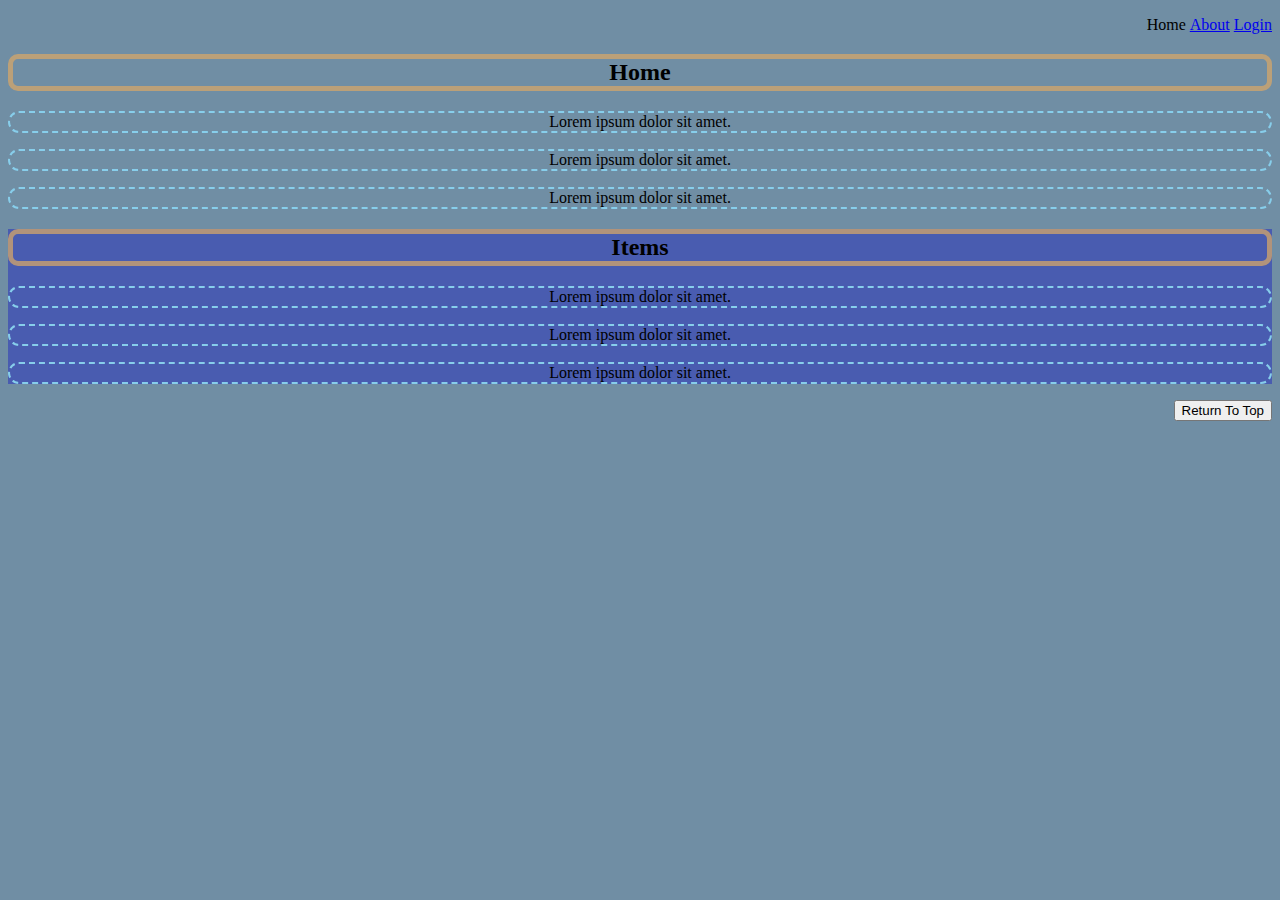
<file: css-practice/index.html>
<!DOCTYPE html>
<html>
<head>
  <title>Website</title>
  <link rel="stylesheet" href="indexStyle.css">
</head>
  <body>
    
    <header>
      <nav>
        <ul>
          <li>Home</li>
          <li><a href="about.html">About</a></li>
          <li><a href="login.html">Login</a></li>
        </ul>
      </nav>
    </header>
  <!-- think of class as a category, and id as a unique identifier. Section is for grouping specific related items together and div is used to group stuff together for easier editing -->
    <section id="featured products">
      <h2>Home</h2>
      <!-- class is a way to assign items to a group to be edited together that might not be next to each other -->
      <p class="webtext">Lorem ipsum dolor sit amet.</p>
      <p class="webtext">Lorem ipsum dolor sit amet.</p>
      <p class="webtext">Lorem ipsum dolor sit amet.</p>
    </section>

    <section id="products">
      <h2>Items</h2>

      <p class="webtext">Lorem ipsum dolor sit amet.</p>
      <p class="webtext">Lorem ipsum dolor sit amet.</p>
      <p class="webtext">Lorem ipsum dolor sit amet.</p>
    </section>

    <button class="btn btn-primary">Return To Top</button>
  </body>
</html>
</file>
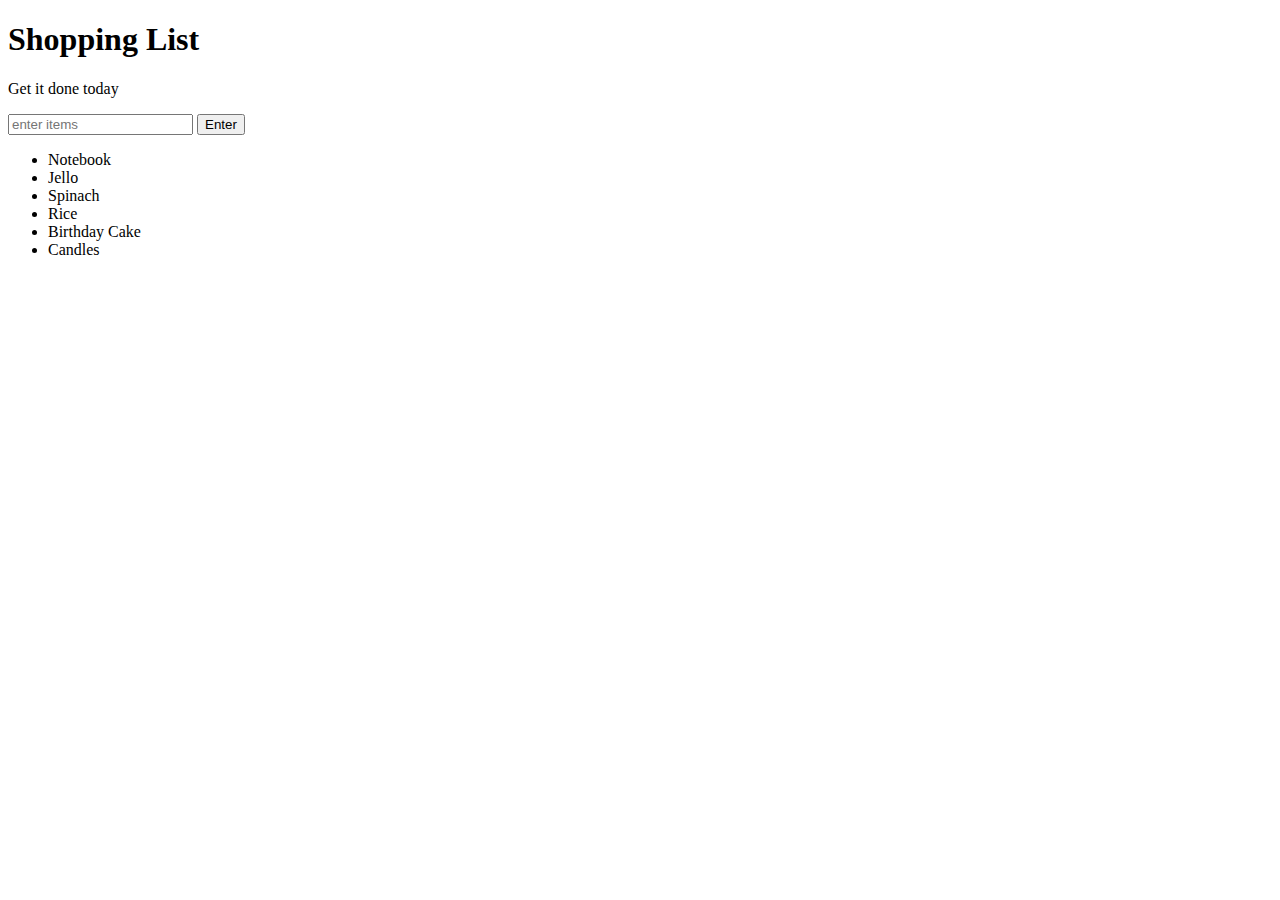
<file: DOM-manipulation/exercise/index.html>
<!DOCTYPE html>
<html>
<head>
	<title>Javascript + DOM</title>
	<link rel="stylesheet" type="text/css" href="style.css">
</head>
<body>
	<h1>Shopping List</h1>
	<p id="first">Get it done today</p>
	<input id="userinput" type="text" placeholder="enter items">
	<button id="enter">Enter</button>
	<ul>
		<li class="bold red" random="23">Notebook</li>
		<li>Jello</li>
		<li>Spinach</li>
		<li>Rice</li>
		<li>Birthday Cake</li>
		<li>Candles</li>
	</ul>
	<script type="text/javascript" src="script.js"></script>
</body>
</html>
</file>
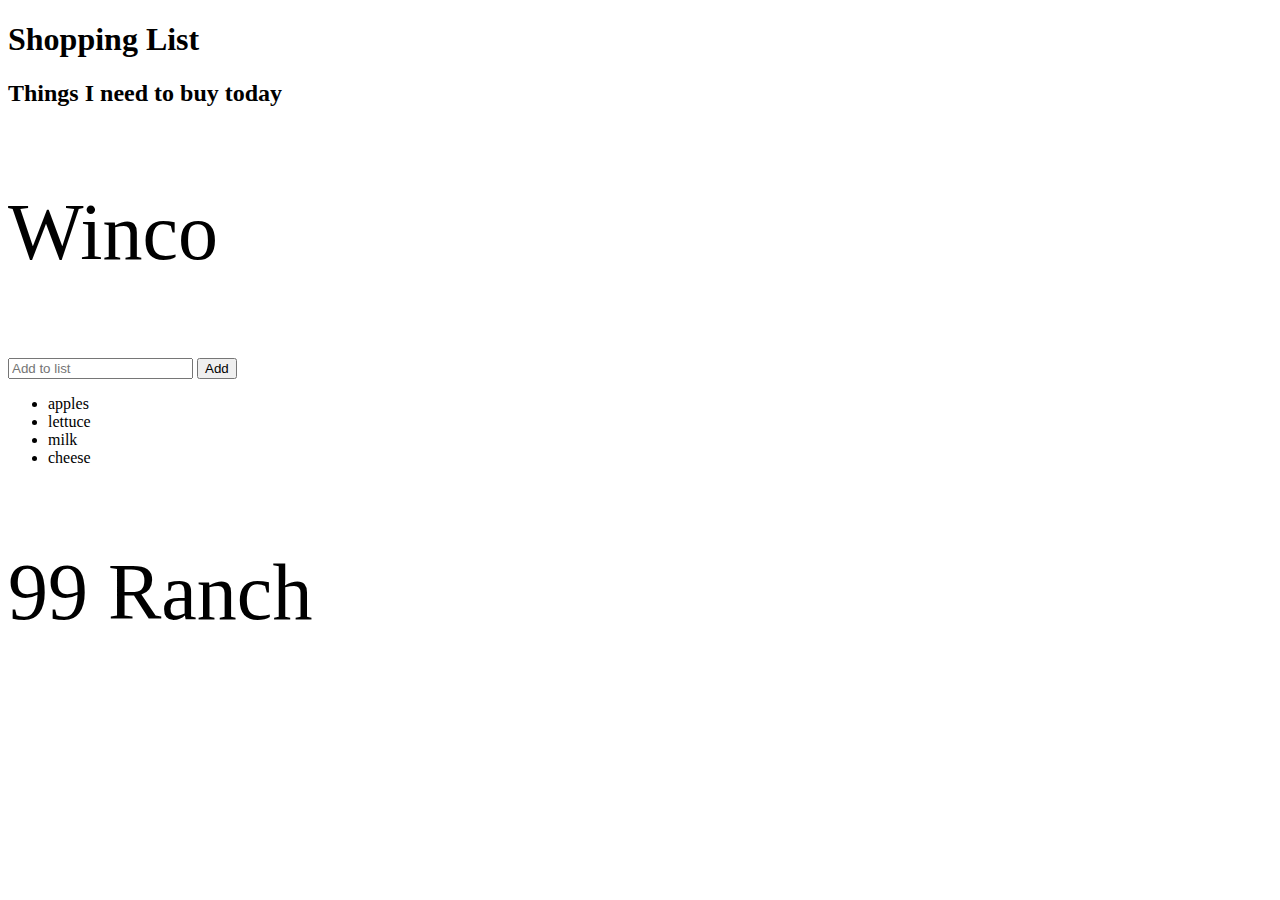
<file: DOM-manipulation/guided-practice/index.html>
<!DOCTYPE html>
<html lang="en">
<head>
    <meta charset="UTF-8">
    <meta name="viewport" content="width=device-width, initial-scale=1.0">
    <title>Document</title>
    <link rel="stylesheet" href="style.css">
</head>
<body>
    <h1>Shopping List</h1>
    <h2 id="note">Things I need to buy today</h2>
    <p class="store">Winco</p>
    <input id="userInput" type="text" placeholder="Add to list">
    <!-- it's faster for stlye sheet to grab an id rather than class -->
    <button id="addToList">Add</button>
    <ul id="VIPLIST">
        <li>apples</li>
        <li>lettuce</li>
        <li>milk</li>
        <li>cheese</li>
    </ul>

    <p> 99 Ranch</p>
    <script type="text/javascript" src="script.js"></script>
</body>
</html>
</file>
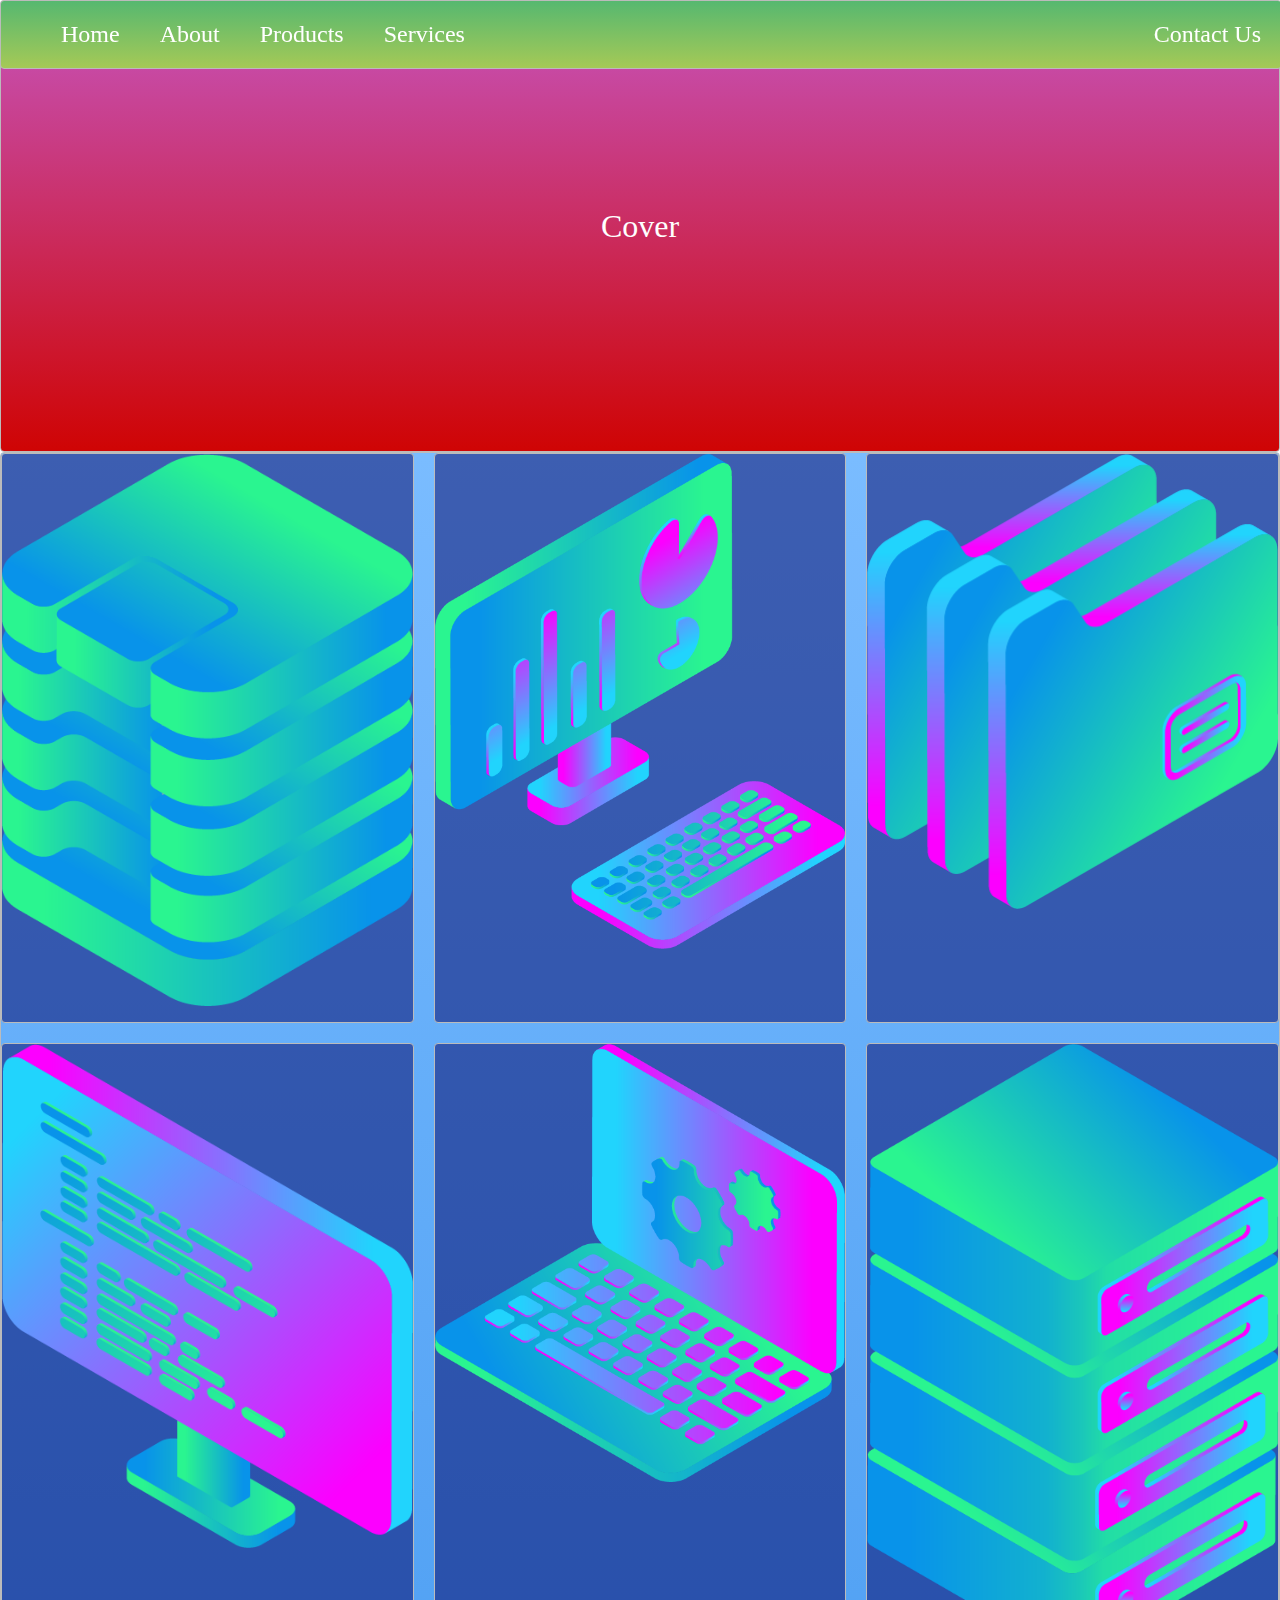
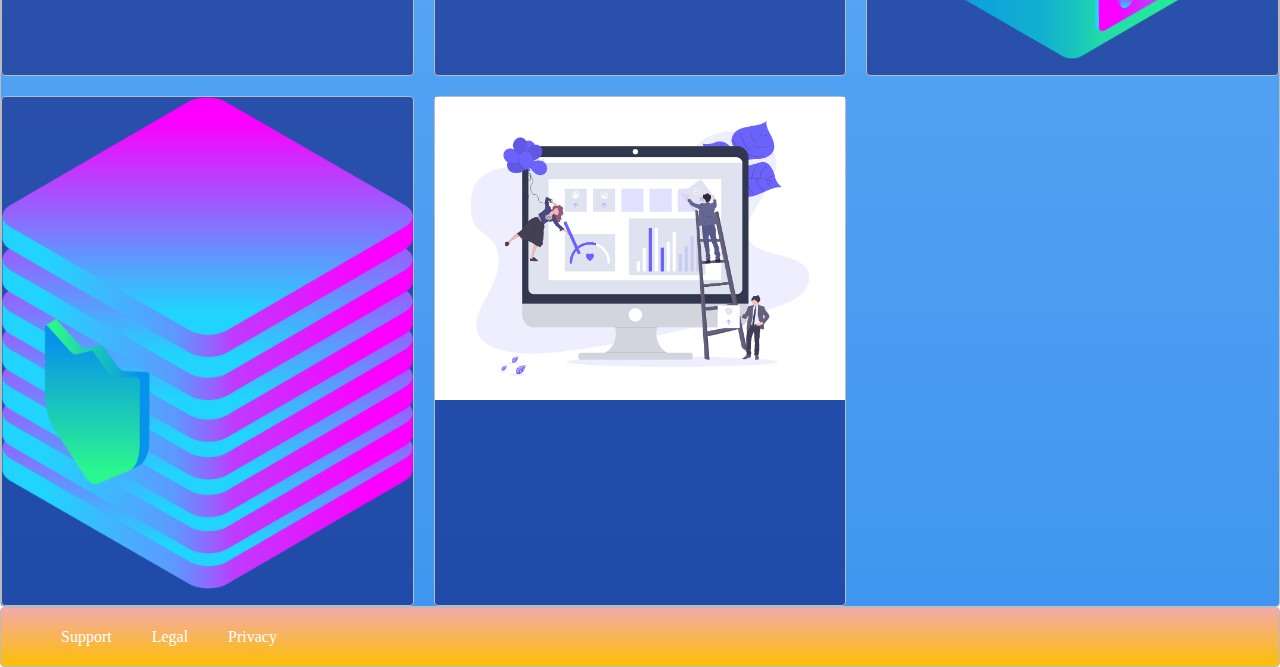
<file: mini-projects/cssgrid-csslayout-practice/index.html>
<!DOCTYPE html>
<html>
  <head>
    <title>Layout Master</title>
    <link rel="stylesheet" type="text/css" href="./style.css">
  </head>
  <body>

      <!-- use uls to make headers -->
      <nav class="zone green sticky">
          <ul class="main-nav">
            <li><a class="pseudoButton" href=""> Home</a></li>
            <li><a class="pseudoButton" href=""> About</a></li>
            <li><a class="pseudoButton" href=""> Products</a></li>
            <li><a class="pseudoButton" href=""> Services</a></li>
            <!-- we want to push the contact us button to far right -->
            <li class="push"><a href=""> Contact Us</a></li>
          </ul>
      </nav> 
      <div class="container zone red">Cover</div>
      
      <div class="zone blue grid">
        
        <!-- box is going to be our grid items -->
        <div class="box zone"><img src="img\data_storage_2_2.png" alt=""></div>
        <div class="box zone"><img src="img\desktop_analytics_2.png" alt=""></div>
        <div class="box zone"><img src="img\files_2.png" alt=""></div>
        <div class="box zone"><img src="img\monitor_coding_2.png" alt=""></div>
        <div class="box zone"><img src="img\monitor_settings_2.png" alt=""></div>
        <div class="box zone"><img src="img\server_2_2.png" alt=""></div>
        <div class="box zone"><img src="img\server_safe_2.png" alt=""></div>
        <div class="box zone"><img src="img\undraw.png" alt=""></div>
        <!-- <div class="zone blue">Project Grid</div> -->
      </div>

      <footer class="zone yellow">
        <ul class="footer-nav">
          <li> <a class="pseudoButton-footer" href=""> Support</a> </li>
          <li> <a class="pseudoButton-footer" href=""> Legal </a> </li>
          <li> <a class="pseudoButton-footer" href=""> Privacy </a> </li>
        </ul>
      </footer>
      <!-- <div class="zone yellow">Footer</div> -->
  </body>
</html>
</file>
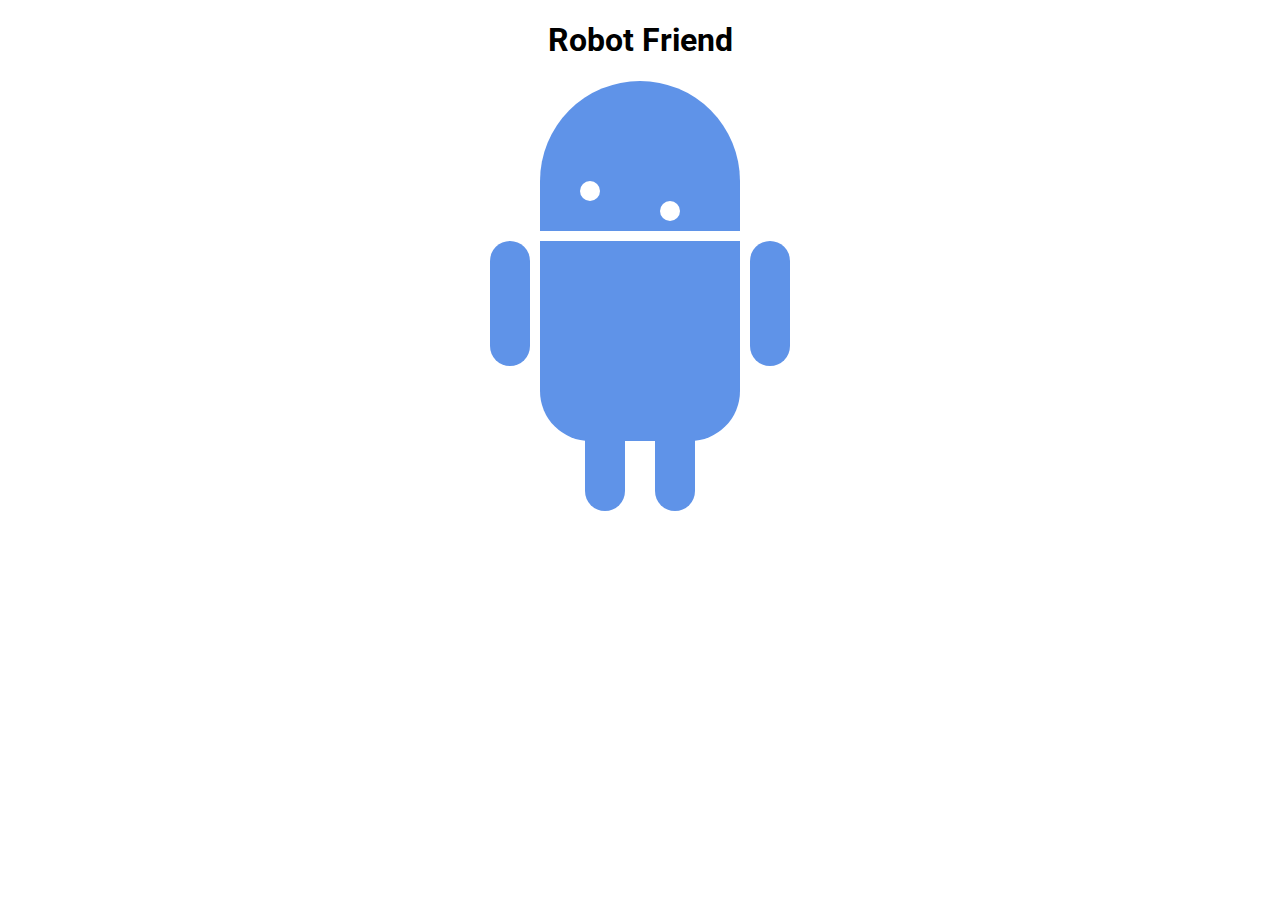
<file: advancedCSS-practice/robot-friend-practice/robot/index.html>
<!DOCTYPE html>
<html>
<head>
	<title>RoboPage</title>
	<link rel="stylesheet" type="text/css" href="style.css">
	<link href="https://fonts.googleapis.com/css?family=Roboto" rel="stylesheet">
</head>
<body>
	<h1>Robot Friend</h1>
	<div class="robots">
		<div class="android"> 
			<div class="head"> 
				<div class="eyes"> 
					<div class="left_eye"></div> 
					<div class="right_eye"></div>
				</div> 
			</div> 
			<div class="upper_body"> 
				<div class="left_arm"></div> 
				<div class="torso"></div> 
				<div class="right_arm"></div> 
			</div> 
			<div class="lower_body"> 
				<div class="left_leg"></div> 
				<div class="right_leg"></div> 
			</div> 
		</div>
	</div>
</body>
</html>
</file>
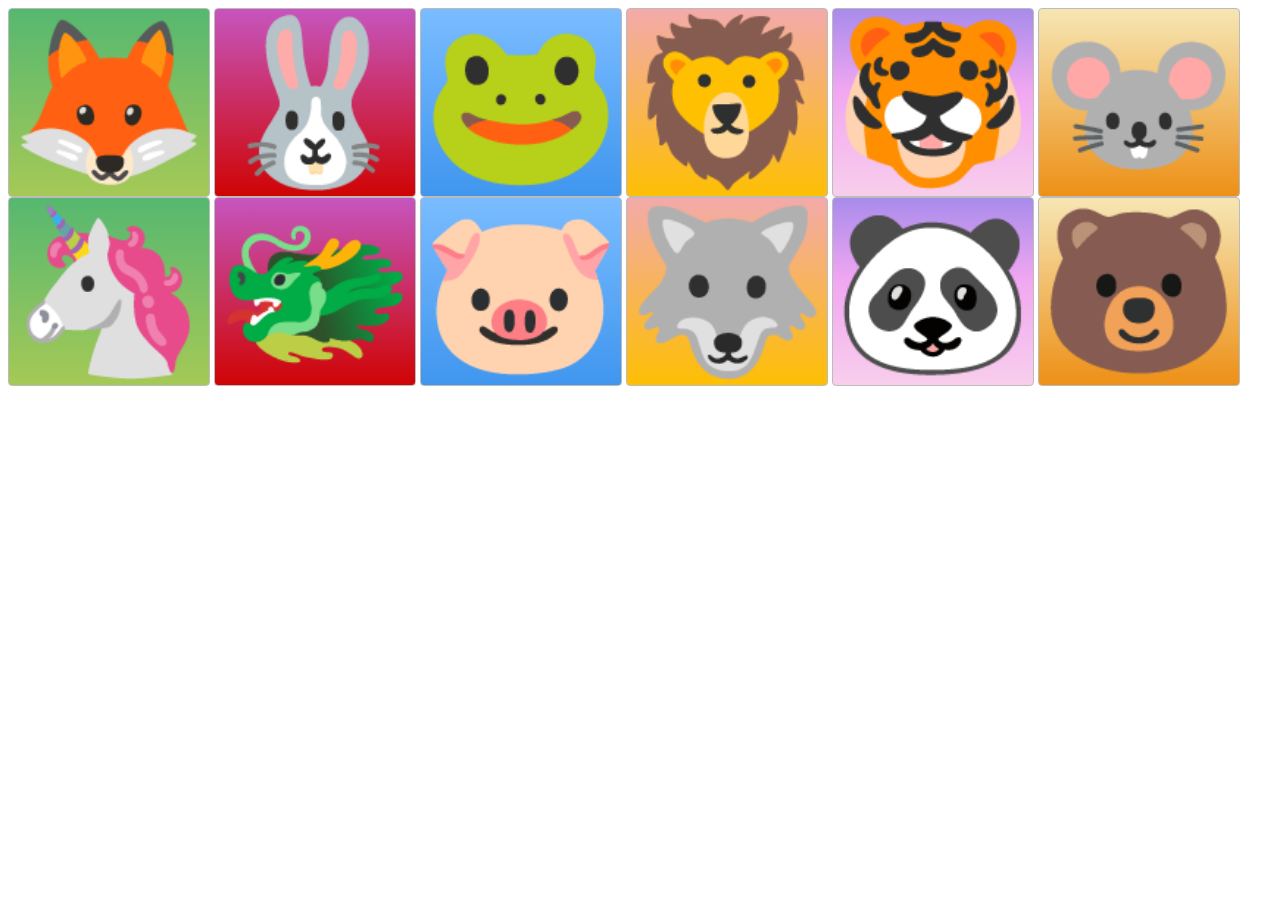
<file: mini-projects/html-css-practice2/css-grid-practice/index.html>
<!DOCTYPE html>
<html>
<head>
  <!-- the below meta tag is default in most modern browsers. however if you have an
  older browser, the emojis may not show up properly. In which case you need this meta
  tag. Read more here: https://teamtreehouse.com/community/meta-charsetutf8-what-does-this-mean-or-what-does-it-do-i-deleted-it-from-the-code-and-nothing-changed -->
  <meta charset="utf-8" >  
  <title>Grid Master</title>
  <link rel="stylesheet" type="text/css" href="./style.css">
</head>
<body>
  <div class="zone green">🦊</div>
  <div class="zone red">🐰</div>
  <div class="zone blue">🐸</div>
  <div class="zone yellow">🦁</div>
  <div class="zone purple">🐯</div>
  <div class="zone brown">🐭</div>
  <div class="zone green">🦄</div>
  <div class="zone red">🐲</div>
  <div class="zone blue">🐷</div>
  <div class="zone yellow">🐺</div>
  <div class="zone purple">🐼</div>
  <div class="zone brown">🐻</div>
</body>
</html>
</file>
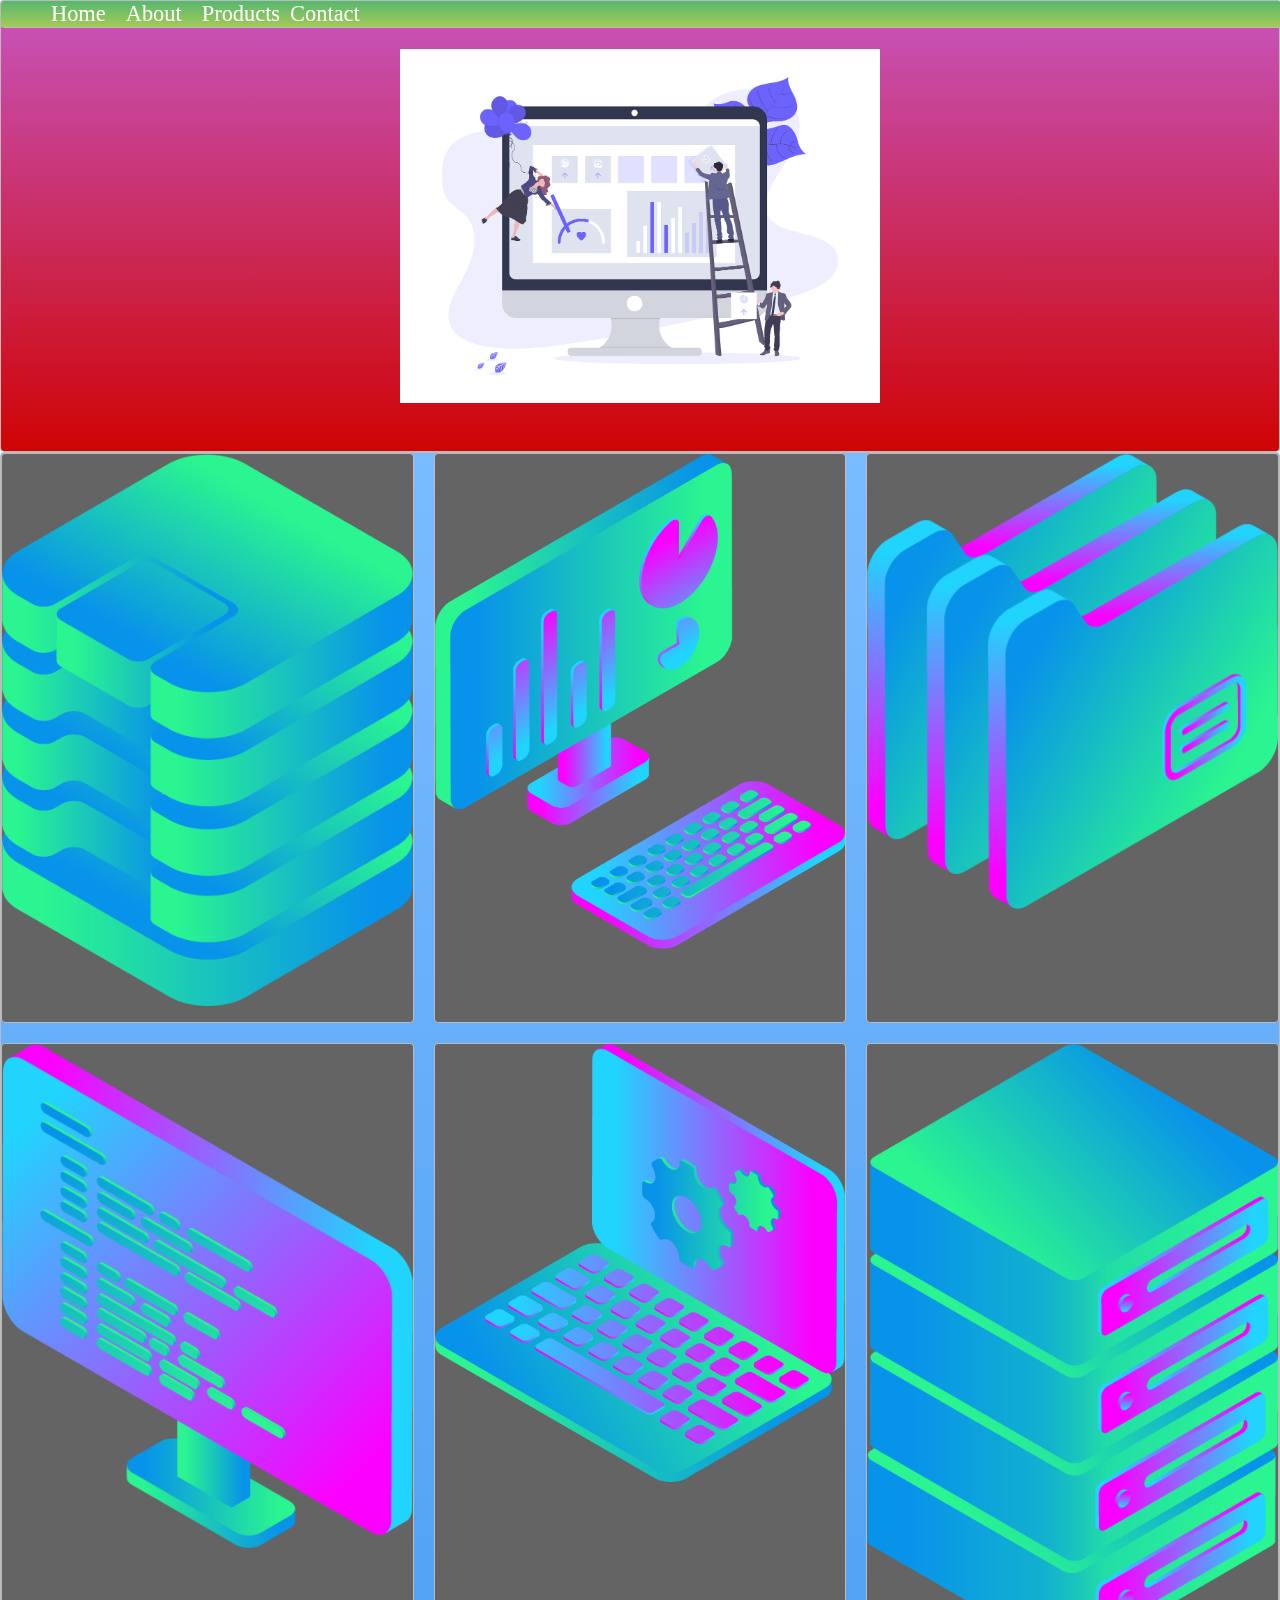
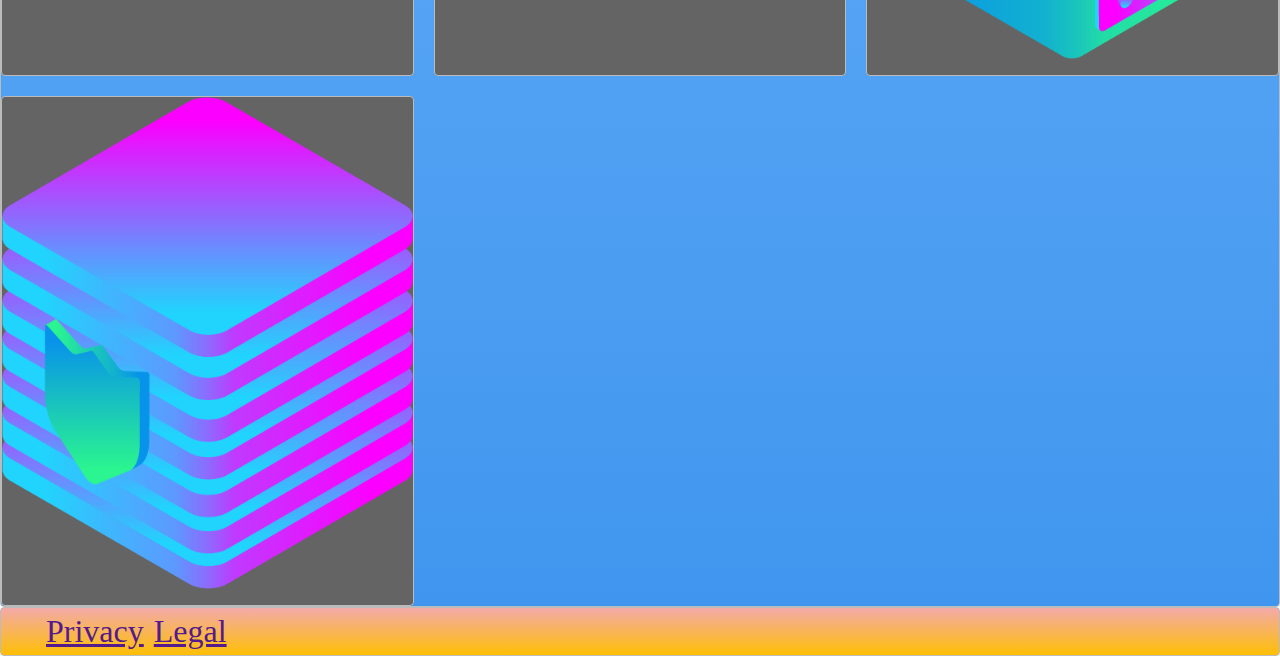
<file: mini-projects/html-css-practice2/layout-practice/project-start/index.html>
<!DOCTYPE html>
<html>
  <head>
    <title>Layout Master</title>
    <link rel="stylesheet" type="text/css" href="./style.css">
  </head>
  <body>

    <nav class="zone green nav-bar sticky">
      <ul class="nav-menu">
        <li><a class="nav-menu-option" href="">Home</a></li>
        <li><a class="nav-menu-option" href="">About</a></li>
        <li><a class="nav-menu-option" href="">Products</a></li>
        <li><a class="push" href="">Contact</a></li>
      </ul>
    </nav>

    <div class="container zone red">
      <img class="cover" src="img\undraw.png">
    </div>

    <div class="zone blue grid">
      <div class="box zone"><img src="img\data_storage_2_2.png" alt=""></div>
      <div class="box zone"><img src="img\desktop_analytics_2.png" alt=""></div>
      <div class="box zone"><img src="img\files_2.png" alt=""></div>
      <div class="box zone"><img src="img\monitor_coding_2.png" alt=""></div>
      <div class="box zone"><img src="img\monitor_settings_2.png" alt=""></div>
      <div class="box zone"><img src="img\server_2_2.png" alt=""></div>
      <div class="box zone"><img src="img\server_safe_2.png" alt=""></div>
    </div>


    <footer class="zone yellow">
      <ul class="footer-menu">
        <li class="footer-menu-option"> <a href="">Privacy</a> </li>
        <li class="footer-menu-option"> <a href="">Legal</a> </li>
      </ul>
    </footer>

  </body>
</html>
</file>
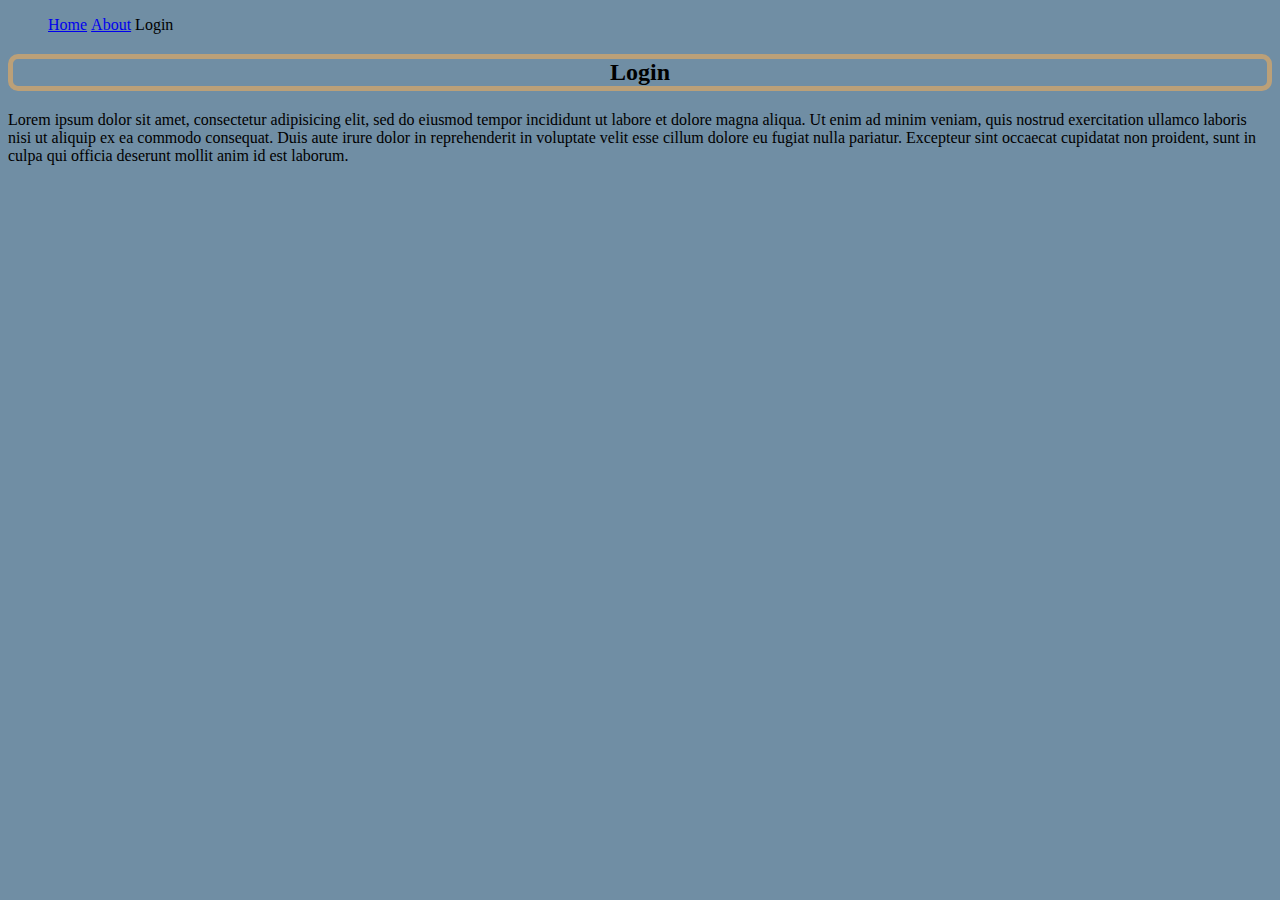
<file: css-practice/login.html>
<!DOCTYPE html>
<html>
<head>
  <title>My first website!</title>
  <link rel="stylesheet" href="loginStyle.css">

</head>
<body>
  <header>
    <nav>
      <ul>
        <li><a href="index.html">Home</a></li>
        <li><a href="about.html">About</a></li>
        <li>Login</li>
      </ul>
    </nav>
  </header>
  <section>
    <h2>Login</h2>
    <p>Lorem ipsum dolor sit amet, consectetur adipisicing elit, sed do eiusmod
    tempor incididunt ut labore et dolore magna aliqua. Ut enim ad minim veniam,
    quis nostrud exercitation ullamco laboris nisi ut aliquip ex ea commodo
    consequat. Duis aute irure dolor in reprehenderit in voluptate velit esse
    cillum dolore eu fugiat nulla pariatur. Excepteur sint occaecat cupidatat non
    proident, sunt in culpa qui officia deserunt mollit anim id est laborum.</p>
  </section>
</body>
</html>
</file>
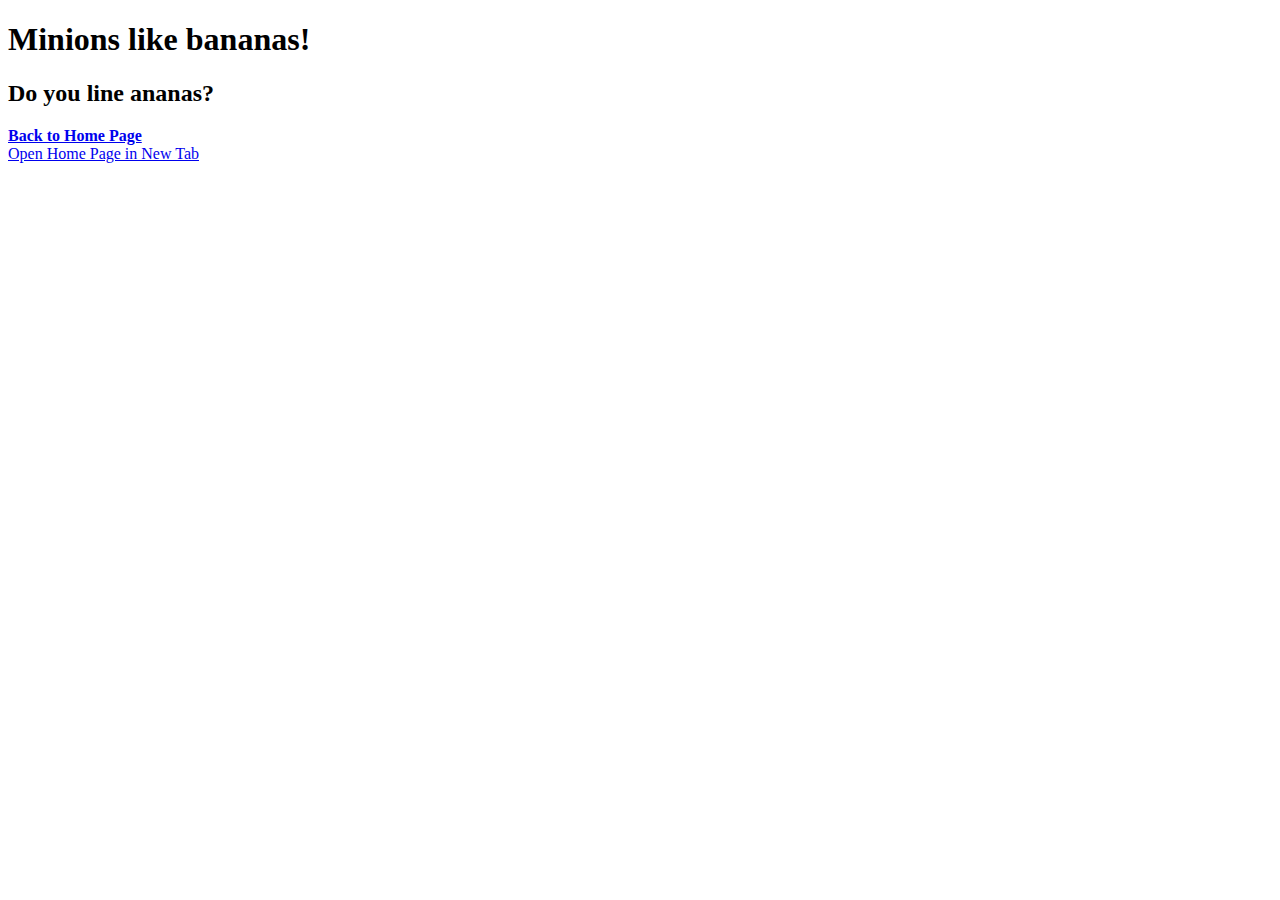
<file: html-practice/banana.html>
<!DOCTYPE html>
<html lang="en">
<head>
  <meta charset="UTF-8">
  <meta name="viewport" content="width=device-width, initial-scale=1.0">
  <title>Bananas!</title>
  <!-- <link rel="stylesheet" href="bananaStyle.css"> -->
</head>
<!-- notice how I was able to add a style here, however, to keep things neat, orgnized and easier for a team to work on, you want to seperate html(content) from css(styles) or if you want certain attributes only on certain pages -->
<body style="background-image: url(https://lh3.googleusercontent.com/proxy/oyH64O-dm6Rbgj7zd9FNmGrf1Ud-YQup5IHRU2MEPhdHc4-pa_VLlNaFlpoHIOaLvVX2Iwygz5BY4VvL723q6nq5EpakPxi5lOcF2wdXBsC-Wdr862IS9Nlm4y1rkdwGj2M-fWFJ7FaZG__b_YyHIwhBAXcMIHQ);">
  <h1>Minions like bananas!</h1>
  <h2>Do you line ananas?</h2>
  <a href="index.html">
    <b>Back to Home Page</b>
  </a><br>
  <a href="index.html" target="new">Open Home Page in New Tab</a><br>


</body>
</html>
</file>
<file: css-practice/indexStyle.css>
/* general format of css
selector{
  property: value;
}*/

/* the * selects everything */
*{
  text-align: right;
}
body{
  background-color: rgba(112, 142, 164);
}
/* with a space, h2 p, that means all p within h2 there are various ways to call various selectors */
h2,p{
  text-align: center;
  border: 5px solid rgba(212, 166, 106, 0.75);
  border-radius: 10px;
}
li{
  list-style: none;
  display: inline-table;
}
/* the . means you're editing a class, in this case you're editing all your webtexts */
.webtext{
  border: 2px dashed;
  border-radius: 20px;
  border-color: skyblue;
}
/* the # means you're editing what ever is tagged with the id "products" */
#products{
  background-color: rgba(0,0,200,0.35); 
}
button:hover{
  background-color: yellow;
}
</file>
<file: DOM-manipulation/exercise/style.css>
.coolTitle {
  text-align: center;
  font-family: 'Oswald', Helvetica, sans-serif;
  font-size: 40px;
  transform: skewY(-10deg);
  letter-spacing: 4px;
  word-spacing: -8px;
  color: tomato;
  text-shadow: 
    -1px -1px 0 firebrick,
    -2px -2px 0 firebrick,
    -3px -3px 0 firebrick,
    -4px -4px 0 firebrick,
    -5px -5px 0 firebrick,
    -6px -6px 0 firebrick,
    -7px -7px 0 firebrick,
    -8px -8px 0 firebrick,
    -30px 20px 40px dimgrey;
}

.done {
  text-decoration: line-through;
}
</file>
<file: DOM-manipulation/guided-practice/style.css>
p{
    font-size: 5em;
}
</file>
<file: mini-projects/cssgrid-csslayout-practice/style.css>
/* the browser it self has some default margin creating 2 while columns along either side of the page so to remove it: */
body{
    margin: auto 0;
}

.zone {
    /* we don't need these in the final version */
    /* padding:30px 50px;
    margin:40px 60px; */
    cursor:pointer;
    color:#FFF;
    font-size:2em;
    border-radius:4px;
    border:1px solid #bbb;
    transition: all 0.3s linear;
    /* display: inline-block; */
}

/* upon hovering over each zone give it a shadow */
.zone:hover {
    -webkit-box-shadow:rgba(0,0,0,0.8) 0px 5px 15px, inset rgba(0,0,0,0.15) 0px -10px 20px;
    -moz-box-shadow:rgba(0,0,0,0.8) 0px 5px 15px, inset rgba(0,0,0,0.15) 0px -10px 20px;
    -o-box-shadow:rgba(0,0,0,0.8) 0px 5px 15px, inset rgba(0,0,0,0.15) 0px -10px 20px;
    box-shadow:rgba(0,0,0,0.8) 0px 5px 15px, inset rgba(0,0,0,0.15) 0px -10px 20px;
}
.sticky{
    position: fixed;
    top: 0;
    width: 100%;
}
/* NAV */
.main-nav{
    /* you can use media queries to make layout more responsive for certain sized screens but flexbox and cssgrid takes care of most of that  */
    display: flex;
    list-style: none;
    font-size: 0.75em;
    margin: 0;
    
}

/* things here only apply to the "contact us" link/button */
.push{
    margin-left: auto ;
    margin-top: auto;
    margin-bottom: auto;
    align-items: center;
    
}

.push:hover{
    /* Problem solved: Using margin right might not be the best fix but it works lol */
    margin-right: .7em;
    margin-left: auto ;
    box-shadow:rgba(0,0,0,0.8) 0px 5px 15px, inset rgba(0,0,0,0.15) 0px -10px 20px;
    background-color: rgba(0,190,0,0.55);
    border-radius: 5px;
    padding: 5px;
}

/* give all our list items a small padding */
li{
    padding: 20px;
    
}

/* changes all hypertext to remove line and change default color */
a{
    color: rgba(255,255,255);
    text-decoration: none;
}

/* technically class pseudoButton atrritubtes can be added to the "a" selector I Just wanted to be extra */
.pseudoButton:hover{
    box-shadow:rgba(0,0,0,0.8) 0px 5px 15px, inset rgba(0,0,0,0.15) 0px -10px 20px;
    background-color: rgba(0,190,0,0.55);
    border-radius: 8px;
    padding: 5px;
}

/*https://paulund.co.uk/how-to-create-shiny-css-buttons*/
/***********************************************************************
 *  Green Background
 **********************************************************************/
.green{
    background: #56B870; /* Old browsers */
    background: -moz-linear-gradient(top, #56B870 0%, #a5c956 100%); /* FF3.6+ */
    background: -webkit-gradient(linear, left top, left bottom, color-stop(0%,#56B870), color-stop(100%,#a5c956)); /* Chrome,Safari4+ */
    background: -webkit-linear-gradient(top, #56B870 0%,#a5c956 100%); /* Chrome10+,Safari5.1+ */
    background: -o-linear-gradient(top, #56B870 0%,#a5c956 100%); /* Opera 11.10+ */
    background: -ms-linear-gradient(top, #56B870 0%,#a5c956 100%); /* IE10+ */
    background: linear-gradient(top, #56B870 0%,#a5c956 100%); /* W3C */

}
/* Cover */
.container{
    display: flex;
    /* justify makes sure content is centered on the horizontal */
    justify-content: center;
    /* align makes sure items are centered on the vertical axis */
    align-items: center;
    /* vh = viewport height (window) 
    so in this case cover will be #% of the window of the browser */
    height: 50vh;
}

/***********************************************************************
 *  Red Background
 **********************************************************************/
.red{
    background: #C655BE; /* Old browsers */
    background: -moz-linear-gradient(top, #C655BE 0%, #cf0404 100%); /* FF3.6+ */
    background: -webkit-gradient(linear, left top, left bottom, color-stop(0%,#C655BE), color-stop(100%,#cf0404)); /* Chrome,Safari4+ */
    background: -webkit-linear-gradient(top, #C655BE 0%,#cf0404 100%); /* Chrome10+,Safari5.1+ */
    background: -o-linear-gradient(top, #C655BE 0%,#cf0404 100%); /* Opera 11.10+ */
    background: -ms-linear-gradient(top, #C655BE 0%,#cf0404 100%); /* IE10+ */
    background: linear-gradient(top, #C655BE 0%,#cf0404 100%); /* W3C */
}

/* Grid */
.grid{
    display: grid;
    gap: 20px;
    grid-template-columns: repeat(auto-fill, minmax(350px, 1fr));
    align-content: auto;
    justify-content: auto;
}

/* select all img within box */
.box > img{
    width: 100%;
    align-content: center;
    justify-content: center;

}
.box{
    background-color: rgba(0,0,100,0.5);
    padding 120px;

}
/***********************************************************************
 *  Blue Background
 **********************************************************************/
.blue{
    background: #7abcff; /* Old browsers */
    background: -moz-linear-gradient(top, #7abcff 0%, #60abf8 44%, #4096ee 100%); /* FF3.6+ */
    background: -webkit-gradient(linear, left top, left bottom, color-stop(0%,#7abcff), color-stop(44%,#60abf8), color-stop(100%,#4096ee)); /* Chrome,Safari4+ */
    background: -webkit-linear-gradient(top, #7abcff 0%,#60abf8 44%,#4096ee 100%); /* Chrome10+,Safari5.1+ */
    background: -o-linear-gradient(top, #7abcff 0%,#60abf8 44%,#4096ee 100%); /* Opera 11.10+ */
    background: -ms-linear-gradient(top, #7abcff 0%,#60abf8 44%,#4096ee 100%); /* IE10+ */
    background: linear-gradient(top, #7abcff 0%,#60abf8 44%,#4096ee 100%); /* W3C */
}

.footer-nav{
    font-size: .5em;
    margin: auto;
    display: flex;
    list-style: none;
}

.pseudoButton-footer:hover{
    text-decoration: underline;
}

/***********************************************************************
 *  Yellow Background
 **********************************************************************/
.yellow{
    background: #F3AAAA; /* Old browsers */
    background: -moz-linear-gradient(top, #F3AAAA 0%, #febf04 100%); /* FF3.6+ */
    background: -webkit-gradient(linear, left top, left bottom, color-stop(0%,#F3AAAA), color-stop(100%,#febf04)); /* Chrome,Safari4+ */
    background: -webkit-linear-gradient(top, #F3AAAA 0%,#febf04 100%); /* Chrome10+,Safari5.1+ */
    background: -o-linear-gradient(top, #F3AAAA 0%,#febf04 100%); /* Opera 11.10+ */
    background: -ms-linear-gradient(top, #F3AAAA 0%,#febf04 100%); /* IE10+ */
    background: linear-gradient(top, #F3AAAA 0%,#febf04 100%); /* W3C */
}
</file>
<file: advancedCSS-practice/robot-friend-practice/robot/style.css>
h1 {
	text-align: center;
	font-family: 'Roboto', sans-serif;
}

.robots {
	display: flex;
	justify-content: space-evenly;
	align-content: space-between;
}

.head, 
.left_arm, 
.torso, 
.right_arm, 
.left_leg, 
.right_leg {
	 background-color: #5f93e8;
}

.head { 
	width: 200px; 
	margin: 0 auto; 
	height: 150px; 
	border-radius: 200px 200px 0 0; 
	margin-bottom: 10px;
	display: flex; 
} 

.eyes {
	
}

.head:hover {
	width: 300px;
    transition: 1s ease-in-out;
}

.upper_body { 
	width: 300px; 
	height: 150px;
	display: flex; 

} 

.left_arm, .right_arm { 
	width: 40px; 
	height: 125px;
	border-radius: 100px; 
} 

.left_arm { 
	margin-right: 10px; 
} 

.right_arm { 
	margin-left: 10px; 
} 

.torso { 
	width: 200px; 
	height: 200px;
	border-radius: 0 0 50px 50px;

} 

.lower_body { 
	
	width: 200px; 
	height: 200px;
	/* This is another useful property. Hmm what do you think it does?*/
	margin: 0 auto;
	display: flex; 

} 

.left_leg, .right_leg { 
	width: 40px; 
	height: 120px;
	border-radius: 0 0 100px 100px; 
} 

.left_leg { 
	margin-left: 45px; 
} 

.left_leg:hover {
	-webkit-transform: rotate(20deg);
    -moz-transform: rotate(20deg);
    -o-transform: rotate(20deg);
    -ms-transform: rotate(20deg);
    transform: rotate(20deg);
}

.right_leg { 
	margin-left: 30px; 
}

.left_eye, .right_eye { 
	width: 20px; 
	height: 20px; 
	border-radius: 15px; 
	background-color: white;  
} 

.left_eye { 
	/* These properties are new and you haven't encountered
	in this course. Check out CSS Tricks to see what it does! */
	position: relative; 
	top: 100px; 
	left: 40px; 
} 

.right_eye { 
	position: relative; 
	top: 100px; 
	left: 120px; 
}
</file>
<file: mini-projects/html-css-practice2/css-grid-practice/style.css>
.zone {
    cursor:pointer;
    display:inline-block;
    text-align: center;
    font-size:10em;
    border-radius:4px;
    border:1px solid #bbb;
    transition: all 0.3s linear;
}

.zone:hover {
    -webkit-box-shadow:rgba(0,0,0,0.8) 0px 5px 15px, inset rgba(0,0,0,0.15) 0px -10px 20px;
    -moz-box-shadow:rgba(0,0,0,0.8) 0px 5px 15px, inset rgba(0,0,0,0.15) 0px -10px 20px;
    -o-box-shadow:rgba(0,0,0,0.8) 0px 5px 15px, inset rgba(0,0,0,0.15) 0px -10px 20px;
    box-shadow:rgba(0,0,0,0.8) 0px 5px 15px, inset rgba(0,0,0,0.15) 0px -10px 20px;
}


/*https://paulund.co.uk/how-to-create-shiny-css-buttons*/
/***********************************************************************
 *  Green Background
 **********************************************************************/
.green{
    background: #56B870; /* Old browsers */
    background: -moz-linear-gradient(top, #56B870 0%, #a5c956 100%); /* FF3.6+ */
    background: -webkit-gradient(linear, left top, left bottom, color-stop(0%,#56B870), color-stop(100%,#a5c956)); /* Chrome,Safari4+ */
    background: -webkit-linear-gradient(top, #56B870 0%,#a5c956 100%); /* Chrome10+,Safari5.1+ */
    background: -o-linear-gradient(top, #56B870 0%,#a5c956 100%); /* Opera 11.10+ */
    background: -ms-linear-gradient(top, #56B870 0%,#a5c956 100%); /* IE10+ */
    background: linear-gradient(top, #56B870 0%,#a5c956 100%); /* W3C */
}

/***********************************************************************
 *  Red Background
 **********************************************************************/
.red{
    background: #C655BE; /* Old browsers */
    background: -moz-linear-gradient(top, #C655BE 0%, #cf0404 100%); /* FF3.6+ */
    background: -webkit-gradient(linear, left top, left bottom, color-stop(0%,#C655BE), color-stop(100%,#cf0404)); /* Chrome,Safari4+ */
    background: -webkit-linear-gradient(top, #C655BE 0%,#cf0404 100%); /* Chrome10+,Safari5.1+ */
    background: -o-linear-gradient(top, #C655BE 0%,#cf0404 100%); /* Opera 11.10+ */
    background: -ms-linear-gradient(top, #C655BE 0%,#cf0404 100%); /* IE10+ */
    background: linear-gradient(top, #C655BE 0%,#cf0404 100%); /* W3C */
}

/***********************************************************************
 *  Yellow Background
 **********************************************************************/
.yellow{
    background: #F3AAAA; /* Old browsers */
    background: -moz-linear-gradient(top, #F3AAAA 0%, #febf04 100%); /* FF3.6+ */
    background: -webkit-gradient(linear, left top, left bottom, color-stop(0%,#F3AAAA), color-stop(100%,#febf04)); /* Chrome,Safari4+ */
    background: -webkit-linear-gradient(top, #F3AAAA 0%,#febf04 100%); /* Chrome10+,Safari5.1+ */
    background: -o-linear-gradient(top, #F3AAAA 0%,#febf04 100%); /* Opera 11.10+ */
    background: -ms-linear-gradient(top, #F3AAAA 0%,#febf04 100%); /* IE10+ */
    background: linear-gradient(top, #F3AAAA 0%,#febf04 100%); /* W3C */
}

/***********************************************************************
 *  Blue Background
 **********************************************************************/
.blue{
    background: #7abcff; /* Old browsers */
    background: -moz-linear-gradient(top, #7abcff 0%, #60abf8 44%, #4096ee 100%); /* FF3.6+ */
    background: -webkit-gradient(linear, left top, left bottom, color-stop(0%,#7abcff), color-stop(44%,#60abf8), color-stop(100%,#4096ee)); /* Chrome,Safari4+ */
    background: -webkit-linear-gradient(top, #7abcff 0%,#60abf8 44%,#4096ee 100%); /* Chrome10+,Safari5.1+ */
    background: -o-linear-gradient(top, #7abcff 0%,#60abf8 44%,#4096ee 100%); /* Opera 11.10+ */
    background: -ms-linear-gradient(top, #7abcff 0%,#60abf8 44%,#4096ee 100%); /* IE10+ */
    background: linear-gradient(top, #7abcff 0%,#60abf8 44%,#4096ee 100%); /* W3C */
}

/***********************************************************************
 *  Purple Background
 **********************************************************************/
.purple {
    background: #A88BEB; /* Old browsers */
    background: -moz-linear-gradient(top, #A88BEB 0%, #F1A7F1 44%, #F8CEEC 100%); /* FF3.6+ */
    background: -webkit-gradient(linear, left top, left bottom, color-stop(0%,#A88BEB), color-stop(44%,#F1A7F1), color-stop(100%,#F8CEEC)); /* Chrome,Safari4+ */
    background: -webkit-linear-gradient(top, #A88BEB 0%,#F1A7F1 44%,#F8CEEC 100%); /* Chrome10+,Safari5.1+ */
    background: -o-linear-gradient(top, #A88BEB 0%,#F1A7F1 44%,#F8CEEC 100%); /* Opera 11.10+ */
    background: -ms-linear-gradient(top, #A88BEB 0%,#F1A7F1 44%,#F8CEEC 100%); /* IE10+ */
    background: linear-gradient(top, #A88BEB 0%,#F1A7F1 44%,#F8CEEC 100%); /* W3C */
}

/***********************************************************************
 *  Brown Background
 **********************************************************************/
.brown {
    background: #f6e6b4; /* Old browsers */
    background: -moz-linear-gradient(top, #f6e6b4 0%, #ed9017 100%); /* FF3.6+ */
    background: -webkit-gradient(linear, left top, left bottom, color-stop(0%,#f6e6b4), color-stop(100%,#ed9017)); /* Chrome,Safari4+ */
    background: -webkit-linear-gradient(top, #f6e6b4 0%,#ed9017 100%); /* Chrome10+,Safari5.1+ */
    background: -o-linear-gradient(top, #f6e6b4 0%,#ed9017 100%); /* Opera 11.10+ */
    background: -ms-linear-gradient(top, #f6e6b4 0%,#ed9017 100%); /* IE10+ */
    background: linear-gradient(top, #f6e6b4 0%,#ed9017 100%); /* W3C */
    filter: progid:DXImageTransform.Microsoft.gradient( startColorstr='#f6e6b4', endColorstr='#ed9017',GradientType=0 ); /* IE6-9 */
}
</file>
<file: mini-projects/html-css-practice2/layout-practice/project-start/style.css>
body{
    margin: 0;
}
.zone {
    /* padding:30px 50px;
    margin:40px 60px; */
    cursor:pointer;
    /* display:inline-block; */
    color:#FFF;
    font-size:2em;
    border-radius:4px;
    border:1px solid #bbb;
    transition: all 0.3s linear;
}

.zone:hover {
    -webkit-box-shadow:rgba(0,0,0,0.8) 0px 5px 15px, inset rgba(0,0,0,0.15) 0px -10px 20px;
    -moz-box-shadow:rgba(0,0,0,0.8) 0px 5px 15px, inset rgba(0,0,0,0.15) 0px -10px 20px;
    -o-box-shadow:rgba(0,0,0,0.8) 0px 5px 15px, inset rgba(0,0,0,0.15) 0px -10px 20px;
    box-shadow:rgba(0,0,0,0.8) 0px 5px 15px, inset rgba(0,0,0,0.15) 0px -10px 20px;
}

.sticky{
    position: fixed;
    top: 0;
    width: 100%;
}

.nav-menu{
    display: flex;
    list-style: none;
    font-size: .7em;
    margin: 0;
}

.nav-menu-option{
    color: rgba(255,255,255,1);
    padding: 10px;
    /* text decor gets rid of the underline and list style gets rid of the bullet points */
    text-decoration: none;
}

.push{
    color: rgba(255,255,255,1);
    text-decoration: none;
    align-items: center;
    margin-left: auto;
}

/*https://paulund.co.uk/how-to-create-shiny-css-buttons*/
/***********************************************************************
 *  Green Background
 **********************************************************************/
.green{
    background: #56B870; /* Old browsers */
    background: -moz-linear-gradient(top, #56B870 0%, #a5c956 100%); /* FF3.6+ */
    background: -webkit-gradient(linear, left top, left bottom, color-stop(0%,#56B870), color-stop(100%,#a5c956)); /* Chrome,Safari4+ */
    background: -webkit-linear-gradient(top, #56B870 0%,#a5c956 100%); /* Chrome10+,Safari5.1+ */
    background: -o-linear-gradient(top, #56B870 0%,#a5c956 100%); /* Opera 11.10+ */
    background: -ms-linear-gradient(top, #56B870 0%,#a5c956 100%); /* IE10+ */
    background: linear-gradient(top, #56B870 0%,#a5c956 100%); /* W3C */
}

/* modifying cover */
.container{
    display: flex;
    justify-content: center;
    align-items: center;
    height: 50vh;

}
.cover{
    width: 30rem;
}

/***********************************************************************
 *  Red Background
 **********************************************************************/
.red{
    background: #C655BE; /* Old browsers */
    background: -moz-linear-gradient(top, #C655BE 0%, #cf0404 100%); /* FF3.6+ */
    background: -webkit-gradient(linear, left top, left bottom, color-stop(0%,#C655BE), color-stop(100%,#cf0404)); /* Chrome,Safari4+ */
    background: -webkit-linear-gradient(top, #C655BE 0%,#cf0404 100%); /* Chrome10+,Safari5.1+ */
    background: -o-linear-gradient(top, #C655BE 0%,#cf0404 100%); /* Opera 11.10+ */
    background: -ms-linear-gradient(top, #C655BE 0%,#cf0404 100%); /* IE10+ */
    background: linear-gradient(top, #C655BE 0%,#cf0404 100%); /* W3C */
}

.footer-menu{
    display: flex;
    margin: 0;
    list-style: none;
    color: rgba(255,255,255,1);
}

.footer-menu-option{
    padding: 5px;
    text-decoration: none;
    color: rgba(255,255,255,1);

}
/***********************************************************************
 *  Yellow Background
 **********************************************************************/
.yellow{
    background: #F3AAAA; /* Old browsers */
    background: -moz-linear-gradient(top, #F3AAAA 0%, #febf04 100%); /* FF3.6+ */
    background: -webkit-gradient(linear, left top, left bottom, color-stop(0%,#F3AAAA), color-stop(100%,#febf04)); /* Chrome,Safari4+ */
    background: -webkit-linear-gradient(top, #F3AAAA 0%,#febf04 100%); /* Chrome10+,Safari5.1+ */
    background: -o-linear-gradient(top, #F3AAAA 0%,#febf04 100%); /* Opera 11.10+ */
    background: -ms-linear-gradient(top, #F3AAAA 0%,#febf04 100%); /* IE10+ */
    background: linear-gradient(top, #F3AAAA 0%,#febf04 100%); /* W3C */
}

/* Grid */
.grid{
    display: grid;
    gap: 20px;
    align-content: auto;
    justify-content: auto;
    /* normally you will see something like
    *  grid-template-columns: (10, fr1); or create 10 columns of 1fr (one fraction of *  the grid) auto-fill tells the grid system to automatically create as many        *  columns as it needs to display all the content and to make the size of each grid *  block a 1fr large or create a new row when smaller than 350pxs. Repeat just   *   means keep doing auto-fill of course, sometimes you want a 3x3 or w/e
    */
    grid-template-columns: repeat(auto-fill, minmax(350px, 1fr));
}

.box > img{
    width: 100%;
    justify-content: center;
    align-content: center;

}
.box{
    background-color: rgba(100,100,100,1);
}

/***********************************************************************
 *  Blue Background
 **********************************************************************/
.blue{
    background: #7abcff; /* Old browsers */
    background: -moz-linear-gradient(top, #7abcff 0%, #60abf8 44%, #4096ee 100%); /* FF3.6+ */
    background: -webkit-gradient(linear, left top, left bottom, color-stop(0%,#7abcff), color-stop(44%,#60abf8), color-stop(100%,#4096ee)); /* Chrome,Safari4+ */
    background: -webkit-linear-gradient(top, #7abcff 0%,#60abf8 44%,#4096ee 100%); /* Chrome10+,Safari5.1+ */
    background: -o-linear-gradient(top, #7abcff 0%,#60abf8 44%,#4096ee 100%); /* Opera 11.10+ */
    background: -ms-linear-gradient(top, #7abcff 0%,#60abf8 44%,#4096ee 100%); /* IE10+ */
    background: linear-gradient(top, #7abcff 0%,#60abf8 44%,#4096ee 100%); /* W3C */
}
</file>
<file: css-practice/loginStyle.css>
body{
  background-color: rgba(112, 142, 164);
}
h2{
  text-align: center;
  border: 5px solid rgba(212, 166, 106, 0.75);
  border-radius: 10px;
}
li{
  list-style: none;
  display: inline-table;
}
</file>
<file: html-practice/bananaStyle.css>
h1{
  border: 5px solid rgba(28, 143, 209, 0.25);
  text-align: center;
}
body{
  background-image: url(https://lh3.googleusercontent.com/proxy/oyH64O-dm6Rbgj7zd9FNmGrf1Ud-YQup5IHRU2MEPhdHc4-pa_VLlNaFlpoHIOaLvVX2Iwygz5BY4VvL723q6nq5EpakPxi5lOcF2wdXBsC-Wdr862IS9Nlm4y1rkdwGj2M-fWFJ7FaZG__b_YyHIwhBAXcMIHQ);
  background-size: cover;
}
</file>
